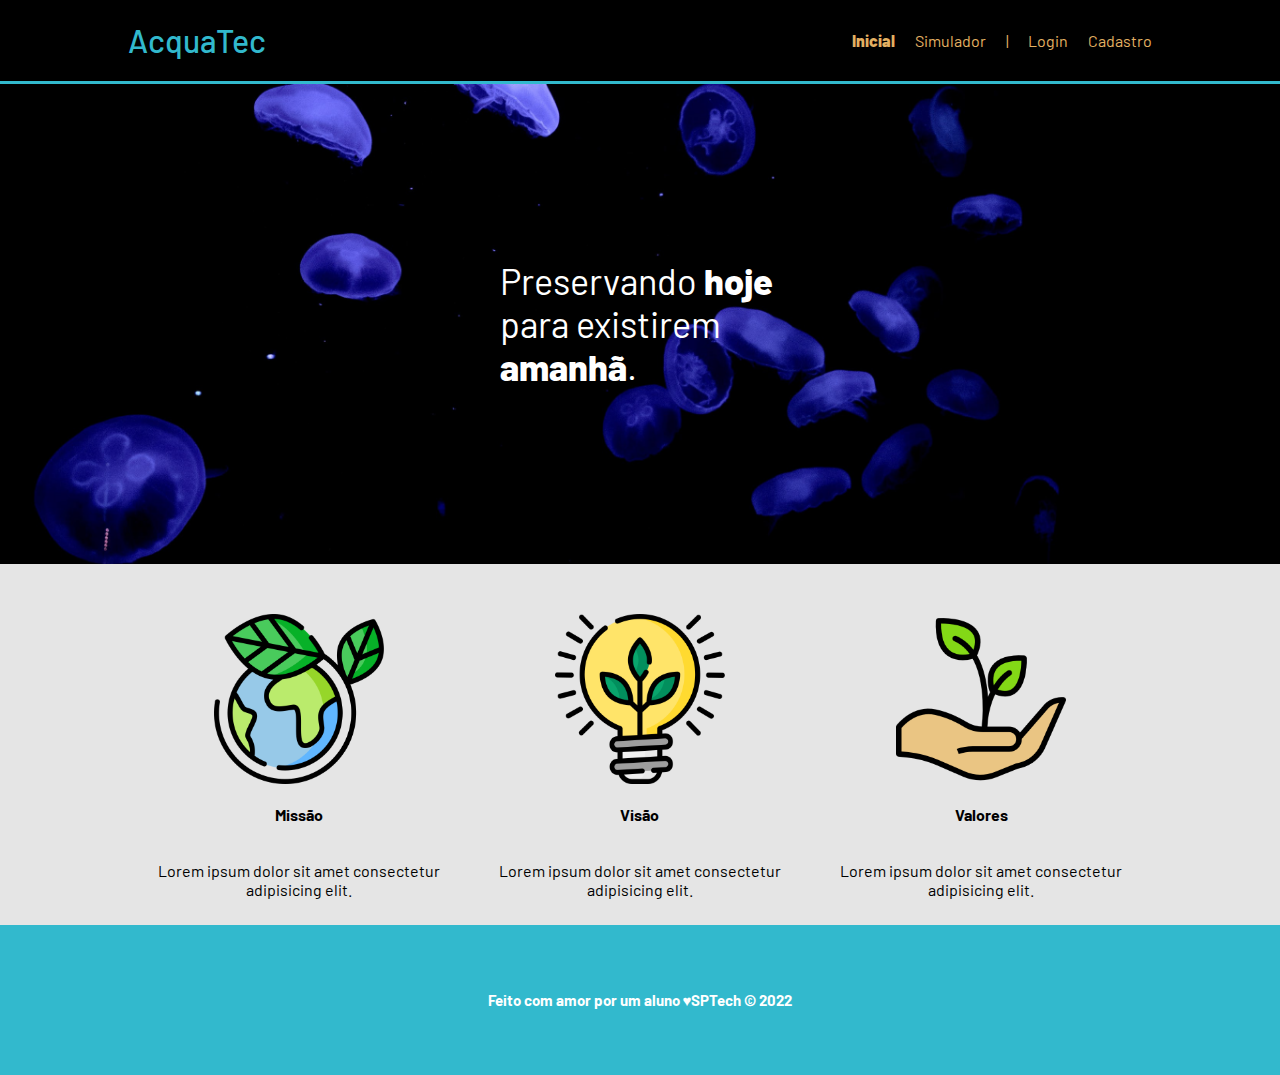
<file: api-projeto-site-1sem-main/public/index.html>
<!DOCTYPE html>
<html lang="en">

<head>
    <meta charset="UTF-8">
    <meta http-equiv="X-UA-Compatible" content="IE=edge">
    <meta name="viewport" content="width=device-width, initial-scale=1.0">

    <title>AcquaTec | Página Inicial</title>

    <script src="./js/funcoes.js"></script>

    <link rel="icon" href="./assets/icon/favicon.ico">
    <link rel="stylesheet" href="./css/style.css">
    <link rel="preconnect" href="https://fonts.gstatic.com">
    <!-- <link
        href="https://fonts.googleapis.com/css2?family=Exo+2:ital,wght@0,100;0,200;0,300;0,400;0,500;0,600;0,700;0,800;0,900;1,100;1,200;1,300;1,400;1,500;1,600;1,700;1,800;1,900&display=swap"
        rel="stylesheet"> -->
</head>

<body>
    <div class="header">
        <div class="container">
            <h1 class="titulo">AcquaTec</h1>
            <ul class="navbar">
                <li class="agora">Inicial</li>
                <li>
                    <a href="./simulador.html">Simulador</a>
                </li>
                <li>|</li>
                <li>
                    <a href="./login.html">Login</a>
                </li>
                <li>
                    <a href="./cadastro.html">Cadastro</a>
                </li>
            </ul>
        </div>
    </div>

    <div class="banner">
        <div class="container">
            <p>
                Preservando <span>hoje</span> para existirem <span>amanhã</span>.
            </p>
        </div>
    </div>

    <div class="social">
        <div class="container">
            <div class="boxes">
                <div class="box">
                    <img src="./assets/imgs/planet-earth_color.png" alt="icone da missão">
                    <h4>Missão</h4>
                    <p>Lorem ipsum dolor sit amet consectetur adipisicing elit.</p>
                </div>

                <div class="box">
                    <img src="./assets/imgs/lightbulb_color.png" alt="icone da visão">
                    <h4>Visão</h4>
                    <p>Lorem ipsum dolor sit amet consectetur adipisicing elit.</p>
                </div>

                <div class="box">
                    <img src="./assets/imgs/growth_color.png" alt="icone dos valores">
                    <h4>Valores</h4>
                    <p>Lorem ipsum dolor sit amet consectetur adipisicing elit.</p>
                </div>
            </div>
        </div>


    </div>

    <!--footer inicio-->
    <div class="footer">
        <div class="container">
            <h4>Feito com amor por um aluno &hearts;SPTech &copy; 2022</h4>
        </div>
    </div>
    <!--footer fim-->
</body>

</html>
</file>
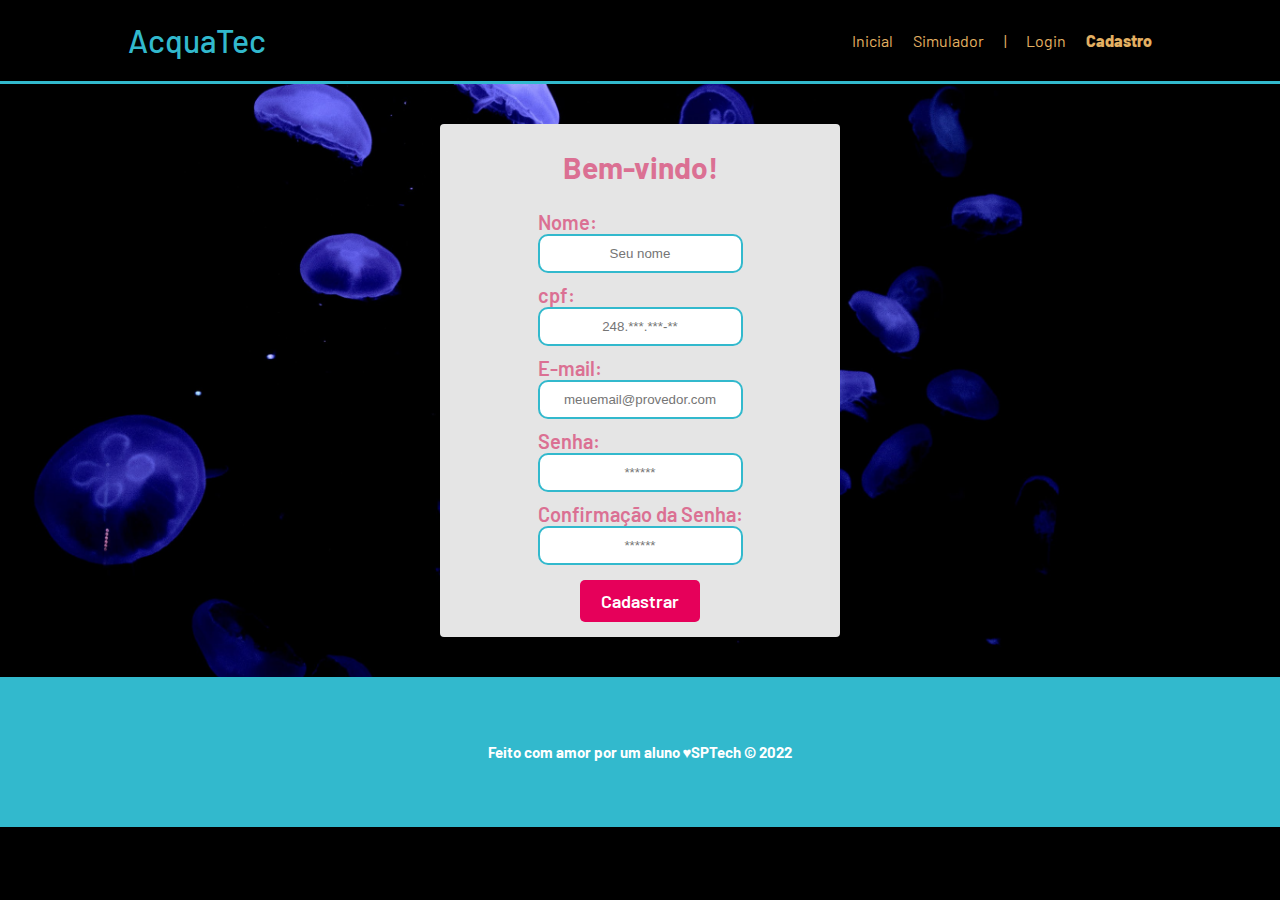
<file: api-projeto-site-1sem-main/public/cadastro.html>
<!DOCTYPE html>
<html lang="pt-br">

<head>
    <meta charset="UTF-8">
    <meta http-equiv="X-UA-Compatible" content="IE=edge">
    <meta name="viewport" content="width=device-width, initial-scale=1.0">

    <title>AcquaTec | Cadastro</title>


    <script src="./js/funcoes.js"></script>


    <link rel="icon" href="./assets/icon/favicon.ico">
    <link rel="stylesheet" href="./css/style.css">
    <link rel="preconnect" href="https://fonts.gstatic.com">
    <link
        href="https://fonts.googleapis.com/css2?family=Exo+2:ital,wght@0,100;0,200;0,300;0,400;0,500;0,600;0,700;0,800;0,900;1,100;1,200;1,300;1,400;1,500;1,600;1,700;1,800;1,900&display=swap"
        rel="stylesheet">
</head>

<body>

    <!--header inicio-->
    <div class="header">
        <div class="container">
            <h1 class="titulo">AcquaTec</h1>
            <ul class="navbar">
                <li>
                    <a href="./index.html">
                        Inicial
                    </a>
                </li>
                <li>
                    <a href="./simulador.html">Simulador</a>
                </li>
                <li>|</li>
                <li>
                    <a href="./login.html">Login</a>
                </li>
                <li class="agora">
                    <a href="./cadastro.html">Cadastro</a>
                </li>
            </ul>
        </div>
    </div>
    <!--header fim-->


    <div class="banner ">
        <div class="alerta_erro">
            <div class="card_erro" id="cardErro">
                <span id="mensagem_erro"></span>
            </div>
        </div>
        <div class="container tamanho-conteudo">
            <div class="card medio">
                <h2>Bem-vindo!</h2>
                <div class="formulario">

                    <!--
                         Para inserir mais um campo, copie uma das inputs abaixo.
                         Assim que inserir vá para o script abaixo.
                     -->

                    <span class="tipo_campo">Nome:</span>
                    <input id="nome_input" type="text" placeholder="Seu nome">

                    <span class="tipo_campo">cpf:</span>
                    <input id="cpf_input" type="text" placeholder="248.***.***-**">

                    <span class="tipo_campo">E-mail:</span>
                    <input id="email_input" type="text" placeholder="meuemail@provedor.com">

                    <span class="tipo_campo">Senha:</span>
                    <input id="senha_input" type="password" placeholder="******">

                    <span class="tipo_campo">Confirmação da Senha:</span>
                    <input id="confirmacao_senha_input" type="password" placeholder="******">

                    <button class="btn" onclick="cadastrar()">Cadastrar</button>

                </div>
                <div id="div_aguardar" class="loading-div">
                    <img src="./assets/circle-loading.gif" id="loading-gif">
                </div>

                <div id="div_erros_login">

                </div>
            </div>
        </div>
    </div>

    <!--footer inicio-->
    <div class="footer">
        <div class="container">
            <h4>Feito com amor por um aluno &hearts;SPTech &copy; 2022</h4>
        </div>
    </div>
    <!--footer fim-->


</body>

</html>

<script>
    function cadastrar() {
        aguardar();

        //Recupere o valor da nova input pelo nome do id
        // Agora vá para o método fetch logo abaixo
        var nomeVar = nome_input.value;
        var cpfVar = cpf_input.value;
        var emailVar = email_input.value;
        var senhaVar = senha_input.value;
        var confirmacaoSenhaVar = confirmacao_senha_input.value;

        if (nomeVar == "" || emailVar == "" || senhaVar == "" || confirmacaoSenhaVar == "") {
            cardErro.style.display = "block"
            mensagem_erro.innerHTML = "Preencha todos os campos para prosseguir!";

            finalizarAguardar();
            return false;
        }
        else {
            setInterval(sumirMensagem, 5000)
        }

        if (emailVar.indexOf("@") == -1 || emailVar.indexOf(".com") == -1) {
            cardErro.style.display = "block"
            mensagem_erro.innerHTML = "Ops, e-mail inválido! Verifique e tente novamente.";
            finalizarAguardar();
            return false;
        }
        else {
            setInterval(sumirMensagem, 5000)
        }

        if (senhaVar != confirmacaoSenhaVar) {
            cardErro.style.display = "block"
            mensagem_erro.innerHTML = "As senhas inseridas devem ser iguais para prosseguir!";
            finalizarAguardar();
            return false;
        }
        else {
            setInterval(sumirMensagem, 5000)
        }

        // Enviando o valor da nova input
        fetch("/usuarios/cadastrar", {
            method: "POST",
            headers: {
                "Content-Type": "application/json"
            },
            body: JSON.stringify({
                // crie um atributo que recebe o valor recuperado aqui
                // Agora vá para o arquivo routes/usuario.js
                nomeServer: nomeVar,
                cpfServer: cpfVar,
                emailServer: emailVar,
                senhaServer: senhaVar
            })
        }).then(function (resposta) {

            console.log("resposta: ", resposta);

            if (resposta.ok) {
                cardErro.style.display = "block"
                mensagem_erro.innerHTML = "Cadastro realizado com sucesso!";
                window.location = "login.html";
                limparFormulario();
                finalizarAguardar();
            } else {
                throw ("Houve um erro ao tentar realizar o cadastro!");
            }
        }).catch(function (resposta) {
            console.log(`#ERRO: ${resposta}`);
            finalizarAguardar();
        });

        return false;
    }

    function sumirMensagem() {
        cardErro.style.display = "none"
    }

</script>
</file>
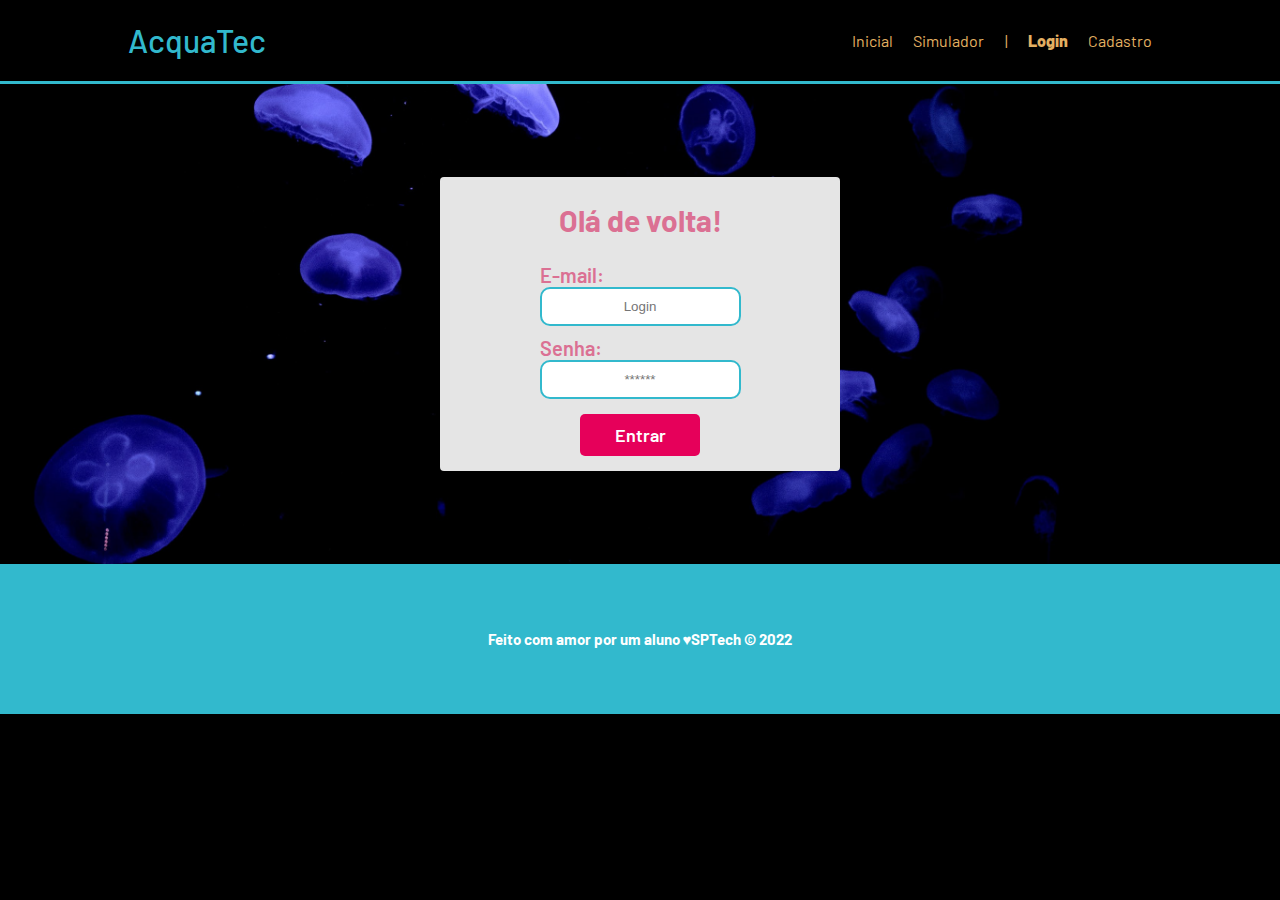
<file: api-projeto-site-1sem-main/public/login.html>
<!DOCTYPE html>
<html lang="pt-br">

<head>
    <meta charset="UTF-8">
    <meta http-equiv="X-UA-Compatible" content="IE=edge">
    <meta name="viewport" content="width=device-width, initial-scale=1.0">

    <title>AcquaTec | Login</title>

    <script src="./js/funcoes.js"></script>

    <link rel="icon" href="./assets/icon/favicon.ico">
    <link rel="stylesheet" href="./css/style.css">
    <link rel="preconnect" href="https://fonts.gstatic.com">
    <link
        href="https://fonts.googleapis.com/css2?family=Exo+2:ital,wght@0,100;0,200;0,300;0,400;0,500;0,600;0,700;0,800;0,900;1,100;1,200;1,300;1,400;1,500;1,600;1,700;1,800;1,900&display=swap"
        rel="stylesheet">
</head>

<body>

    <!--Header-->

    <div class="header">
        <div class="container">
            <h1 class="titulo">AcquaTec</h1>
            <ul class="navbar">
                <li>
                    <a href="./index.html">
                        Inicial
                    </a>
                </li>
                <li>
                    <a href="./simulador.html">Simulador</a>
                </li>
                <li>|</li>
                <li class="agora">
                    <a href="./login.html">Login</a>
                </li>
                <li>
                    <a href="./cadastro.html">Cadastro</a>
                </li>
            </ul>
        </div>
    </div>


    <div class="banner">
        <div class="alerta_erro">
            <div class="card_erro" id="cardErro">
                <span id="mensagem_erro"></span>
            </div>
        </div>
        <div class="container">
            <div class="card">
                <h2>Olá de volta!</h2>
                <div class="formulario">


                    <span class="tipo_campo">E-mail:</span>
                    <input id="email_input" type="text" placeholder="Login">

                    <span class="tipo_campo">Senha:</span>
                    <input id="senha_input" type="password" placeholder="******">

                    <button class="btn" onclick="entrar()">Entrar</button>


                </div>

                <div id="div_aguardar" class="loading-div">
                    <img src="./assets/circle-loading.gif" id="loading-gif">
                </div>

                <div id="div_erros_login">

                </div>
            </div>
        </div>
    </div>

    <!--footer inicio-->
    <div class="footer">
        <div class="container">
            <h4>Feito com amor por um aluno &hearts;SPTech &copy; 2022</h4>
        </div>
    </div>
    <!--footer fim-->

</body>

</html>

<script>


    function entrar() {
        aguardar();

        var emailVar = email_input.value;
        var senhaVar = senha_input.value;

        // TODO: VERIFICAR AS VALIDAÇÕES QUE ELES ESTÃO APRENDENDO EM ALGORITMOS 
        if (emailVar == "" || senhaVar == "") {
            cardErro.style.display = "block"
            mensagem_erro.innerHTML = "Preencha todos os campos para prosseguir!";
            finalizarAguardar();
            return false;
        }
        else {
            setInterval(sumirMensagem, 5000)
        }

        if (emailVar.indexOf("@") == -1 || emailVar.indexOf(".com") == -1) {
            cardErro.style.display = "block"
            mensagem_erro.innerHTML = "Ops, e-mail inválido! Verifique e tente novamente.";
            finalizarAguardar();
            return false;
        }
        else {
            setInterval(sumirMensagem, 5000)
        }

        console.log("FORM LOGIN: ", emailVar);
        console.log("FORM SENHA: ", senhaVar);

        fetch("/usuarios/autenticar", {
            method: "POST",
            headers: {
                "Content-Type": "application/json"
            },
            body: JSON.stringify({
                emailServer: emailVar,
                senhaServer: senhaVar
            })
        }).then(function (resposta) {
            console.log("ESTOU NO THEN DO entrar()!")

            if (resposta.ok) {
                console.log(resposta);

                resposta.json().then(json => {
                    console.log(json);
                    console.log(JSON.stringify(json));

                    sessionStorage.EMAIL_USUARIO = json.email;
                    sessionStorage.NOME_USUARIO = json.nome;
                    sessionStorage.ID_USUARIO = json.id;

                    setTimeout(function () {
                        window.location = "./dashboard/cards.html";
                    }, 1000); // apenas para exibir o loading

                });

            } else {

                console.log("Houve um erro ao tentar realizar o login!");

                resposta.text().then(texto => {
                    console.error(texto);
                    finalizarAguardar(texto);
                });
            }

        }).catch(function (erro) {
            console.log(erro);
        })

        return false;
    }

    function sumirMensagem() {
        cardErro.style.display = "none"
    }

</script>
</file>
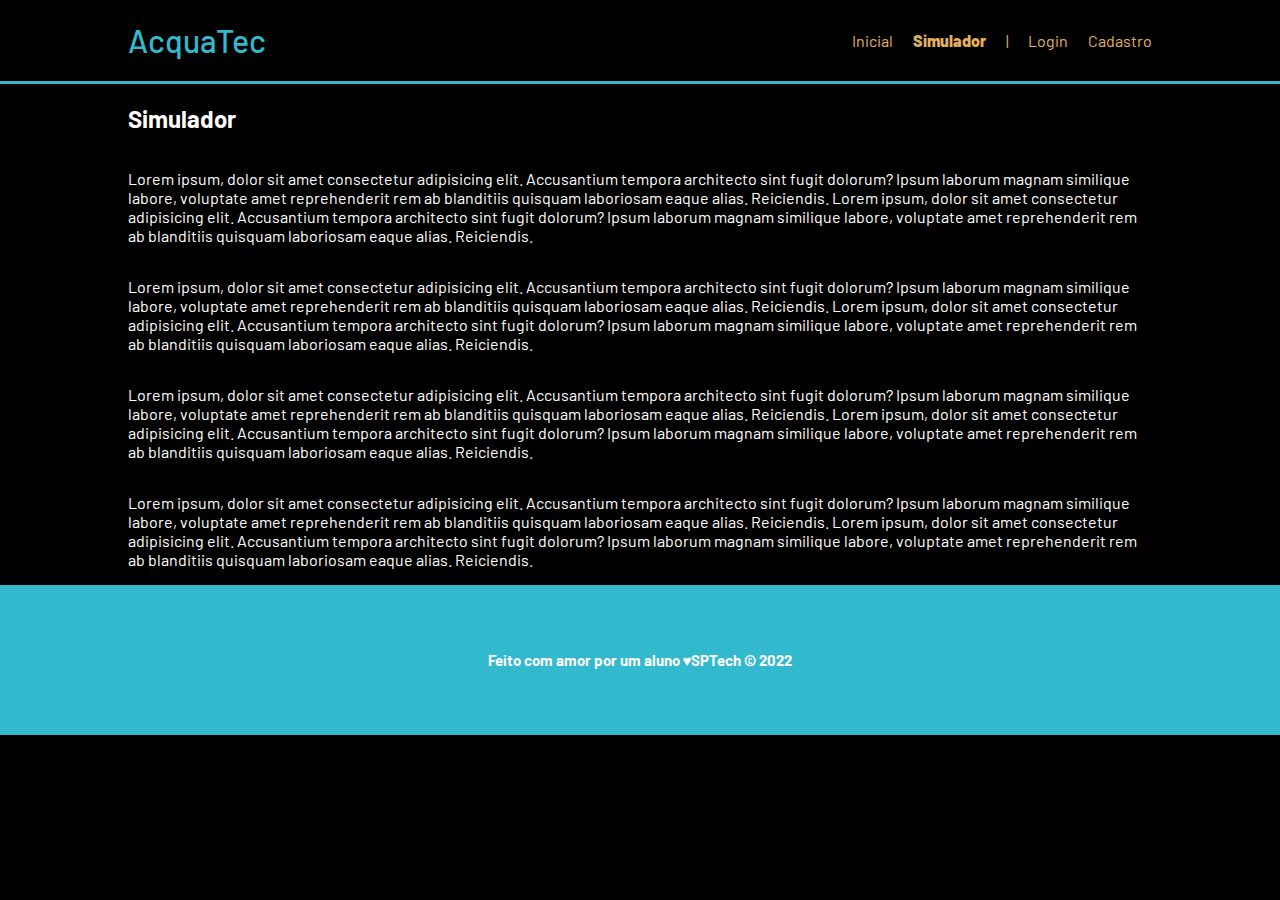
<file: api-projeto-site-1sem-main/public/simulador.html>
<!DOCTYPE html>
<html lang="pt-br">

<head>
    <meta charset="UTF-8">
    <meta http-equiv="X-UA-Compatible" content="IE=edge">
    <meta name="viewport" content="width=device-width, initial-scale=1.0">

    <title>AcquaTec | Simulador</title>

    <script src="./js/funcoes.js"></script>

    <link rel="icon" href="./assets/icon/favicon.ico">
    <link rel="stylesheet" href="./css/style.css">
    <link rel="preconnect" href="https://fonts.gstatic.com">
    <link
        href="https://fonts.googleapis.com/css2?family=Exo+2:ital,wght@0,100;0,200;0,300;0,400;0,500;0,600;0,700;0,800;0,900;1,100;1,200;1,300;1,400;1,500;1,600;1,700;1,800;1,900&display=swap"
        rel="stylesheet">
</head>

<body>

    <!--header inicio-->
    <div class="header">
        <div class="container">
            <h1 class="titulo">AcquaTec</h1>
            <ul class="navbar">
                <li>
                    <a href="./index.html">Inicial</a>
                </li>
                <li class="agora">Simulador</li>
                <li>|</li>
                <li>
                    <a href="./login.html">Login</a>
                </li>
                <li>
                    <a href="./login.html">Cadastro</a>
                </li>
            </ul>
        </div>
    </div>


    <!-- simulador inicio -->
    <div class="simulador">
        <div class="container">
            <h2>Simulador</h2>
            <p>Lorem ipsum, dolor sit amet consectetur adipisicing elit. Accusantium tempora architecto sint fugit
                dolorum? Ipsum laborum magnam similique labore, voluptate amet reprehenderit rem ab blanditiis quisquam
                laboriosam eaque alias. Reiciendis. Lorem ipsum, dolor sit amet consectetur adipisicing elit.
                Accusantium tempora architecto sint fugit dolorum? Ipsum laborum magnam similique labore, voluptate amet
                reprehenderit rem ab blanditiis quisquam laboriosam eaque alias. Reiciendis.</p>
            <p>Lorem ipsum, dolor sit amet consectetur adipisicing elit. Accusantium tempora architecto sint fugit
                dolorum? Ipsum laborum magnam similique labore, voluptate amet reprehenderit rem ab blanditiis quisquam
                laboriosam eaque alias. Reiciendis. Lorem ipsum, dolor sit amet consectetur adipisicing elit.
                Accusantium tempora architecto sint fugit dolorum? Ipsum laborum magnam similique labore, voluptate amet
                reprehenderit rem ab blanditiis quisquam laboriosam eaque alias. Reiciendis.</p>
            <p>Lorem ipsum, dolor sit amet consectetur adipisicing elit. Accusantium tempora architecto sint fugit
                dolorum? Ipsum laborum magnam similique labore, voluptate amet reprehenderit rem ab blanditiis quisquam
                laboriosam eaque alias. Reiciendis. Lorem ipsum, dolor sit amet consectetur adipisicing elit.
                Accusantium tempora architecto sint fugit dolorum? Ipsum laborum magnam similique labore, voluptate amet
                reprehenderit rem ab blanditiis quisquam laboriosam eaque alias. Reiciendis.</p>
            <p>Lorem ipsum, dolor sit amet consectetur adipisicing elit. Accusantium tempora architecto sint fugit
                dolorum? Ipsum laborum magnam similique labore, voluptate amet reprehenderit rem ab blanditiis quisquam
                laboriosam eaque alias. Reiciendis. Lorem ipsum, dolor sit amet consectetur adipisicing elit.
                Accusantium tempora architecto sint fugit dolorum? Ipsum laborum magnam similique labore, voluptate amet
                reprehenderit rem ab blanditiis quisquam laboriosam eaque alias. Reiciendis.</p>

        </div>
    </div>
    <!-- simulador fim -->

    <!--footer inicio-->
    <div class="footer">
        <div class="container">
            <h4>Feito com amor por um aluno &hearts;SPTech &copy; 2022</h4>
        </div>
    </div>
    <!--footer fim-->


</body>

</html>
</file>
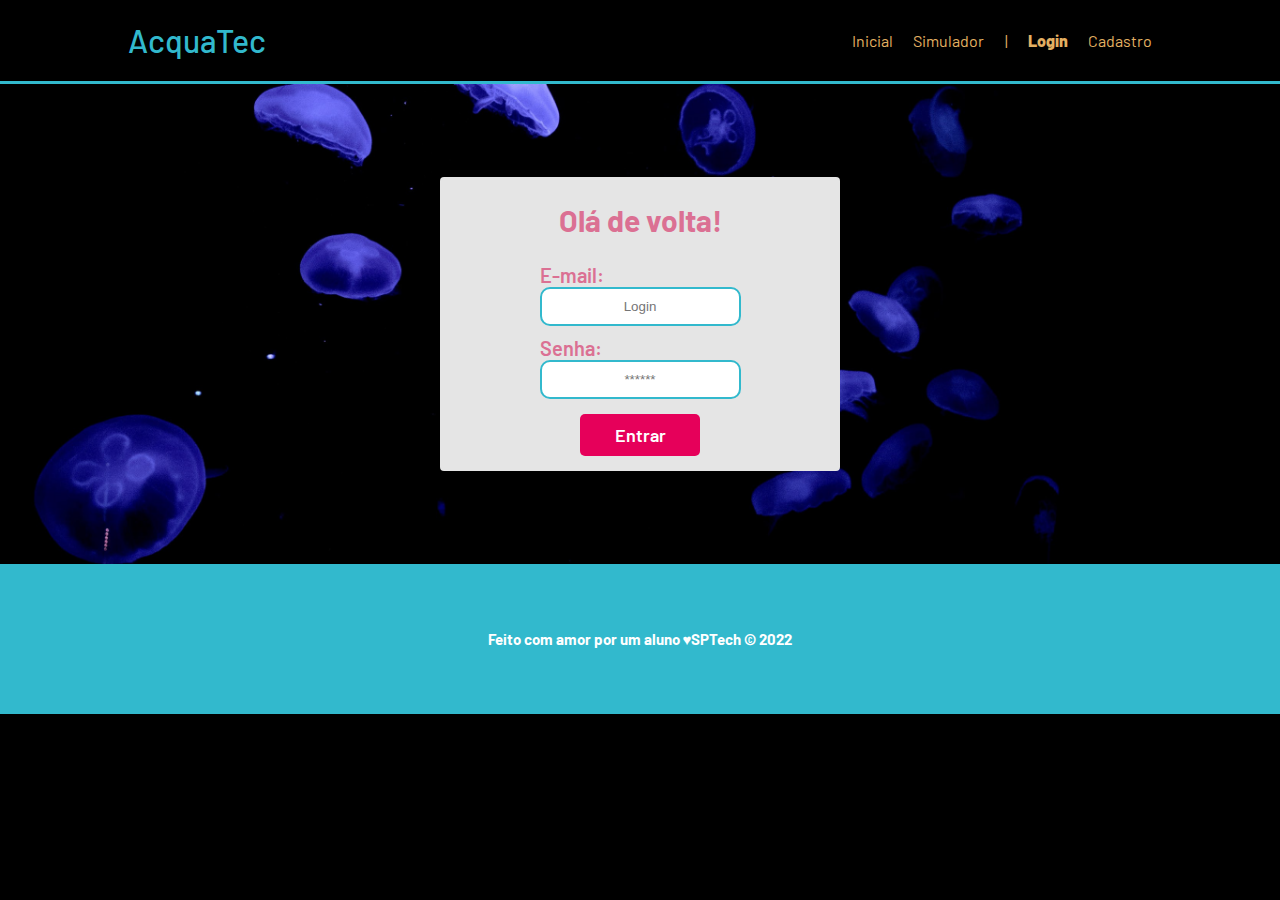
<file: api-projeto-site-1sem-main/public/dashboard/cards.html>
<!DOCTYPE html>
<html lang="pt-br">

<head>
    <link rel="shortcut icon" href="../assets/icon/favicon.ico" type="image/x-icon">
    <meta charset="UTF-8">
    <meta http-equiv="X-UA-Compatible" content="IE=edge">
    <meta name="viewport" content="width=device-width, initial-scale=1.0">
    <title>AcquaTec | Tempo Real</title>

    <link rel="stylesheet" href="../css/style.css">
    <link rel="stylesheet" href="dashboards.css">

    <script src="../js/funcoes.js"></script>
    <link rel="preconnect" href="https://fonts.gstatic.com">
    <link
        href="https://fonts.googleapis.com/css2?family=Exo+2:ital,wght@0,100;0,200;0,300;0,400;0,500;0,600;0,700;0,800;0,900;1,100;1,200;1,300;1,400;1,500;1,600;1,700;1,800;1,900&display=swap"
        rel="stylesheet">
</head>

<body onload="validarSessao(), atualizacaoPeriodica()">

    <div class="janela">


        <div class="header-left dash-header">

            <h1>AcquaTec</h1>

            <div class="hello">
                <h3>Olá, <span id="b_usuario">usuário</span>!</h3>
            </div>

            <div class="btn-nav">
                <h3>Aquários</h3>
            </div>

            <div class="btn-nav-white">
                <a href="./dashboard.html">
                    <h3>Gráficos</h3>
                </a>
            </div>

            <div class="btn-nav-white">
                <a href="./mural.html">
                    <h3>Mural de Avisos</h3>
                </a>
            </div>

            <div class="btn-logout" onclick="limparSessao()">
                <h3>Sair</h3>
            </div>

        </div>

        <div class="dash">
            <div class="regua">
                <div class="item-regua perigo-frio">
                    <h4>Perigo</h4>
                    <h2>0°C</h2>
                </div>
                <div class="item-regua alerta-frio">
                    <h4>Alerta</h4>
                    <h2>0°C</h2>
                </div>
                <div class="item-regua ideal">
                    <h4>Ideal</h4>
                    <h2>0°C</h2>
                </div>
                <div class="item-regua alerta-quente">
                    <h4>Alerta</h4>
                    <h2>0°C</h2>
                </div>
                <div class="item-regua perigo-quente">
                    <h4>Perigo</h4>
                    <h2>0°C</h2>
                </div>
            </div>

            <div class="cards">
                <div class="card">
                    <h1>Aquário 1</h1>
                    <div class="temperatura">
                        <p id="temp_aquario_1">-°C</p>
                    </div>
                    <div class="cor-alerta" id="card_1"></div>
                </div>
                <div class="card">
                    <h1>Aquário 1</h1>
                    <div class="temperatura">
                        <p id="temp_aquario_2">-°C</p>
                    </div>
                    <div class="cor-alerta" id="card_2"></div>

                </div>
                <div class="card">
                    <h1>Aquário 1</h1>
                    <div class="temperatura">
                        <p id="temp_aquario_3">-°C</p>
                    </div>
                    <div class="cor-alerta ideal" id="card_3"></div>
                </div>
                <div class="card">
                    <h1>Aquário 1</h1>
                    <div class="temperatura">
                        <p id="temp_aquario_4">-°C</p>
                    </div>
                    <div class="cor-alerta" id="card_4"></div>
                </div>

            </div>

        </div>
    </div>


</body>

<script>

    function atualizacaoPeriodica() {
        obterdados(1);
        obterdados(2);
        obterdados(3);
        obterdados(4);

        function sendData() {
			var http = new XMLHttpRequest();
			http.open('POST', 'http://localhost:3000/api/sendData', false);
			http.send(null);
		}

        setInterval(() => {
			sendData();
		}, 2000);
        setTimeout(atualizacaoPeriodica, 5000);
    }

    function obterdados(idAquario) {
        fetch(`/medidas/tempo-real/${idAquario}`)
            .then(resposta => {

                if (resposta.ok) {
                    resposta.json().then(resposta => {

                        console.log(`Dados recebidos: ${JSON.stringify(resposta)}`);

                        var dados = {
                            temperatura: resposta[0].temperatura,
                        }

                        alertar(resposta[0].temperatura, idAquario);
                    });
                } else {

                    console.error('Nenhum dado encontrado ou erro na API');
                }
            })
            .catch(function (error) {
                console.error(`Erro na obtenção dos dados do aquario p/ gráfico: ${error.message}`);
            });

    }

    function alertar(temperatura, idAquario) {
        var limites = {
            muito_quente: 23,
            quente: 22,
            ideal: 20,
            frio: 10,
            muito_frio: 5
        };

        var classe_temperatura = 'cor-alerta';

        if (temperatura >= limites.muito_quente) {
            classe_temperatura = 'cor-alerta perigo-quente';
            console.log("caiu no 1")
        }
        else if (temperatura < limites.muito_quente && temperatura >= limites.quente) {
            classe_temperatura = 'cor-alerta alerta-quente';
            console.log("caiu no 2")
        }
        else if (temperatura < limites.quente && temperatura > limites.frio) {
            classe_temperatura = 'cor-alerta ideal';
            console.log("caiu no 3")
        }
        else if (temperatura <= limites.frio && temperatura > limites.muito_frio) {
            classe_temperatura = 'cor-alerta alerta-frio';
            console.log("caiu no 4")
        }
        else if (temperatura < limites.min_temperatura) {
            classe_temperatura = 'cor-alerta perigo-frio';
            console.log("caiu no 5")
        }

        var card;

        if (idAquario == 1) {
            temp_aquario_1.innerHTML = temperatura + "°C";
            card = card_1
        } else if (idAquario == 2) {
            temp_aquario_2.innerHTML = temperatura + "°C";
            card = card_2
        } else if (idAquario == 3) {
            temp_aquario_3.innerHTML = temperatura + "°C";
            card = card_3
        } else if (idAquario == 4) {
            temp_aquario_4.innerHTML = temperatura + "°C";
            card = card_4
        }

        // alterando
        card.className = classe_temperatura;

    }

</script>

</html>
</file>
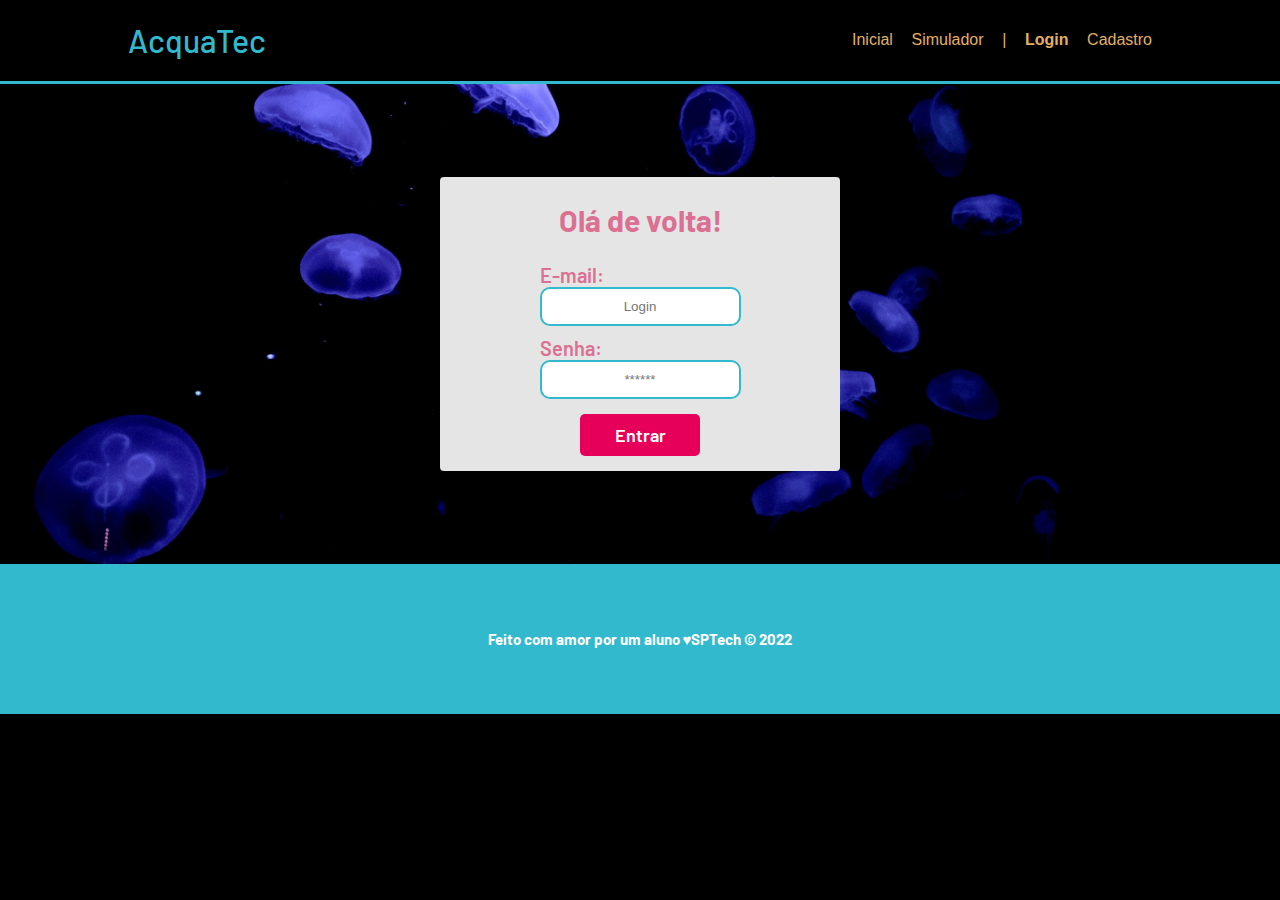
<file: api-projeto-site-1sem-main/public/dashboard/edicao-aviso.html>
<!DOCTYPE html>
<html lang="pt-br">

<head>
    <link rel="shortcut icon" href="../assets/icon/favicon.ico" type="image/x-icon">
    <meta charset="UTF-8">
    <meta http-equiv="X-UA-Compatible" content="IE=edge">
    <meta name="viewport" content="width=device-width, initial-scale=1.0">
    <title>AcquaTec | Página Inicial</title>

    <link rel="stylesheet" href="../css/style.css">
    <link rel="stylesheet" href="./dashboards.css">
    <script src="../js/funcoes.js"></script>

    <link rel="preconnect" href="https://fonts.gstatic.com">
    <link
        href="https://fonts.googleapis.com/css2?family=Exo+2:ital,wght@0,100;0,200;0,300;0,400;0,500;0,600;0,700;0,800;0,900;1,100;1,200;1,300;1,400;1,500;1,600;1,700;1,800;1,900&display=swap"
        rel="stylesheet">
</head>

<body onload="validarSessao(), listarInfosDeUm()" style="background-color: #161618;">
    <!-- <body onload="validarSessao()"> -->

    <div class="janela">


        <div class="header-left">

            <h1>AcquaTec</h1>

            <div class="hello">
                <h3>Olá, <span id="b_usuario">usuário</span>!</h3>
            </div>

            <div class="btn-nav-white">
                <a href="cards.html">
                    <h3>Aquários</h3>
                </a>
            </div>

            <div class="btn-nav-white">
                <a href="./dashboard.html">
                    <h3>Gráficos</h3>
                </a>
            </div>

            <div class="btn-nav-white">
                <a href="./mural.html">
                    <h3>Mural de Avisos</h3>
                </a>
            </div>

            <div class="btn-logout" onclick="limparSessao()">
                <h3>Sair</h3>
            </div>

        </div>

        <div class="dash-right">

            <div class="avisos">
                <div class="container">
                    <h1>Editar um aviso</h1>
                    <div class="div-form">
                        <label>
                            ID:
                            <br>
                            <input id="input_id" maxlength="100" type="text" style="color: rgb(196, 196, 196)" disabled>
                        </label>
                        <label>
                            Autor:
                            <br>
                            <input id="input_nome" maxlength="100" type="text" style="color: rgb(196, 196, 196)"
                                disabled>
                        </label>
                        <label>
                            Título:
                            <br>
                            <input id="input_titulo" maxlength="100" type="text" style="color: rgb(196, 196, 196)"
                                disabled>
                        </label>
                        <br>
                        <label>
                            Descrição (máximo de 250 caracteres):
                            <br>
                            <textarea id="textarea_descricao" maxlength="250" rows="5"></textarea>
                        </label>
                        <br>
                        <button onclick="editar()">Editar</button>
                    </div>

                </div>
            </div>
        </div>
    </div>
</body>

</html>

<script>
    function listarInfosDeUm() {
        console.log("Criar função de trazer informações de post escolhido");
    }

    function editar() {
        fetch(`/avisos/editar/${sessionStorage.getItem("ID_POSTAGEM_EDITANDO")}`, {
            method: "PUT",
            headers: {
                "Content-Type": "application/json"
            },
            body: JSON.stringify({
                descricao: textarea_descricao.value
            })
        }).then(function (resposta) {

            if (resposta.ok) {
                window.alert("Post atualizado com sucesso pelo usuario de email: " + sessionStorage.getItem("EMAIL_USUARIO") + "!");
                window.location = "/dashboard/mural.html"
            } else if (resposta.status == 404) {
                window.alert("Deu 404!");
            } else {
                throw ("Houve um erro ao tentar realizar a postagem! Código da resposta: " + resposta.status);
            }
        }).catch(function (resposta) {
            console.log(`#ERRO: ${resposta}`);
        });
    }

</script>
</file>
<file: api-projeto-site-1sem-main/public/css/style.css>
@import url('https://fonts.googleapis.com/css2?family=Barlow:ital,wght@0,100;0,200;0,300;0,400;0,500;0,600;0,700;0,800;0,900;1,100;1,200;1,300;1,400;1,500;1,600;1,700;1,800;1,900&display=swap');

body {
  margin: 0;
  padding: 0;
  font-family: 'Barlow', "Segoe UI", Tahoma, Geneva, Verdana, sans-serif;
  background-color: black;
}

.container {
  width: 80%;
  margin: auto;
  display: flex;
}

.header {
  border-bottom: 3px solid #32b9cd;
}

.header .container {
  justify-content: space-between;
}

.header a {
  text-decoration: none;
  color: #e3b062;
}

.agora {
  font-weight: 800;
}

.navbar {
  width: 300px;
  display: flex;
  align-items: center;
  justify-content: space-between;
  list-style: none;
  color: #e3b062;
}


.titulo {
  color: #32b9cd;
  width: fit-content;
  font-weight: 500;
}


/* BANNER */

.banner {
  height: fit-content;
  padding: 40px 0;
  color: white;
  background-image: url(".././assets/imgs/bg-jelly-fish-para_outras_pags.png");
  background-size: cover;
}

.banner .container {
  height: 400px;
  font-size: 36px;
  justify-content: center;
  align-items: center;
}

.tamanho-conteudo { 
  height: fit-content !important;
}

.banner p {
  width: 50%;
  margin: 0;
  padding: 0;
  width: 280px;
  font-size: 36px;
}

.banner .container span {
  font-weight: 800;
}

/* missao visao valores */

.social {
  background-color: #e5e5e5;
  display: flex;
}

.social .container{
  justify-content: center;
}

.box img {
  width: 170px;
}

.social .container .boxes {
  display: flex;
}

.social p {
  text-align: center;
}

.box {
  margin: 10px;
  display: flex;
  flex-direction: column;
  align-items: center;
}


.box {
  margin-top: 50px;
  display: flex;
  flex-direction: column;
  align-items: center;
}


/* FOOTER */

.footer {
  background-color: #32b9cd;
  height: 150px;
  color: #fff;
  display: flex;
  font-size: 15px;
}

.footer .container {
  justify-content: center;
}


/* LOGIN */

.banner .container .card {
  background-color: #e5e5e5;
  height: fit-content;
  width: 400px;
  display: flex;
  flex-direction: column;
  color: palevioletred;
  align-items: center;
  border-radius: 4px;
}

.card {
  display: flex;
  justify-content: space-around;
}

.card h2 {
  font-size: 30px;
}

.card h4 {
  font-size: 16px;
}

.banner #div_erros_login {
  margin-top: 15px;
}

button {
  cursor: pointer;
}

/* FORMULARIO */

.alerta_erro{
  display: flex;
  justify-content: flex-end;
}

.card_erro {
  display: none;
  background-color: #fff;
  color: black;
  width: 230px;
  position: fixed;
  border-radius: 4px;
  border: #e6005a 3px solid;
  padding: 10px;
  margin-right: 10%;
}

.card_erro #mensagem_erro{
  font-weight: 500;
  font-size: 20px;
}

.formulario .tipo_campo {
  font-size: 20px;
  font-weight: 600 !important;
}

.formulario {
  display: flex;
  flex-direction: column;
}

input {
  margin-bottom: 10px;
  border: 2px solid #32b9cd;
  padding: 10px;
  text-align: center;
  border-radius: 10px;
}

.btn {
  font-family: "Barlow", sans-serif;
  border: 0;
  border-radius: 5px;
  font-weight: 600;
  font-size: 18px;
  padding: 10px 15px;
  color: white;
  background-color: #e6005a;
  width: 120px;
  align-self: center;
  margin-top: 5px;
}

.loading-div {
  width: 50px;
  margin: auto;
  display: none;
}

.loading-div img {
  height: 50px;
  width: 50px;
}

/* PAGINA DOS GRÁFICOS */

.janela {
  display: flex;
  width: 100vw;
}

.header-left a {
  text-decoration: none;
  color: white;
}

.header-left {
  position: fixed;
  top: 0;
  left: 0;
  z-index: 999;
  height: 100vh;
  width: 25%;
  display: flex;
  flex-direction: column;
  justify-content: space-evenly;
  align-items: center;
  border-right: 3px solid #32b9cd;
  background-color: #212124;
  /* border: 3px solid pink; */
}

.dash-right {
  display: flex;
  width: 75%;
  height: fit-content;
  background-color: #161618;
  position: relative;
  top: 0;
  left: 25%;
}

.header-left h1 {
  color: #32b9cd;
}

.hello {
  width: 100%;
  display: flex;
  justify-content: center;
}

.hello h3 {
  color: #e3b062;
  font-weight: 300;
  font-size: 1.2rem;
}

.hello h3 span {
  font-weight: 800;
}

.btn-nav {
  width: 40%;
  color: white;
  background-color: #e6005a;
  border-radius: 5px;
  text-align: center;
  padding: 2% 5%;
}

.btn-nav-white {
  width: 40%;
  background-color: white;
  border: 3px solid #e6005a;
  border-radius: 5px;
  text-align: center;
  padding: 2% 5%;
}

.btn-nav-white h3 {
  color: #e6005a;
  padding: 0;
  margin: 0;
}

.btn-nav h3,
.btn-logout h3 {
  margin: 0;
  padding: 0;
}

.btn-logout {
  margin: 0;
  padding: 0;
  width: 20%;
  background-color: #32b9cd;
  color: white;
  border-radius: 10px;
  text-align: center;
  padding: 10px 15px;
  margin-bottom: 100px;
  cursor: pointer;
}

/* pagina extra - simulador */
.simulador {
  color: white;

}

.simulador .container {
  flex-direction: column
}
</file>
<file: api-projeto-site-1sem-main/public/dashboard/dashboards.css>
/* pagina mural */

*,
body {
  font-family: "Exo 2", sans-serif;
}

.dash-right .avisos {
  width: 100%;
  /* border: 3px solid pink; */
  color: rgb(216, 216, 216);
  font-family: "Exo 2", sans-serif;
}

.dash-right .avisos .container {
  display: flex;
  flex-direction: column;
  align-items: center;
}

.dash-right .avisos .container .div-form {
  width: 100%;
}

.dash-right .avisos .container .div-form #form_postagem {
  width: 100%;
}

.dash-right .avisos .div-form label {
  width: 100%;
}

.dash-right .avisos .div-form input {
  width: 100%;
  border-radius: 5px;
}

.dash-right .avisos .div-form textarea {
  width: 100%;
  /* color: #E6005A; */
  border: 3px solid #e6005a;
  background-color: white;
  border-radius: 5px;
}

.dash-right .avisos .div-form button {
  cursor: pointer;
  font-family: "Exo 2", sans-serif;
  border: 0;
  border-radius: 5px;
  font-weight: 600;
  font-size: 18px;
  padding: 10px 15px;
  color: white;
  background-color: #e6005a;
  width: 120px;
}

.publicacao-btn-editar {
  cursor: pointer;
  font-family: "Exo 2", sans-serif;
  border: 0;
  border-radius: 5px;
  font-weight: 600;
  font-size: 14px;
  padding: 5px 8px;
  color: white;
  background-color: #e6005a;
  width: 80px;
}

.publicacao {
  display: flex;
  flex-wrap: wrap;
  align-content: stretch;
  flex-direction: column;
  justify-content: center;
  align-items: stretch;
  border-bottom: 3px solid #e6005a;
  padding: 20px;
}

.publicacao > *:not(:last-child) {
  padding: 0 0 10px 0;
}

.div-results {
  width: 100%;
}

.div-results .feed-container {
  background-color: #212124;
  border-radius: 5px;
  margin-bottom: 80px;
}

.div-buttons {
  display: flex;
  justify-content: flex-end;
}

.div-buttons > * {
  margin-left: 30px;
}

/* pagina graficos */

.dash-header {
  background-color: #212124;
}

.dash {
  width: 75%;
  position: relative;
  top: 0;
  left: 25%;
  background-color: #161618;

  /* width: 75%;
    display: flex;
    background-color: #161618;
    flex-direction: column;
    align-items: center;
    justify-content: space-around;*/
  height: 100vh;
}

.regua {
  display: flex;
  flex-wrap: wrap;
  justify-content: center;
  width: 100%;
  margin-top: 30px;
}

.perigo-frio {
  background-color: #5c6bc0;
}

.perigo-quente {
  background-color: #ff7043;
}

.alerta-frio {
  background-color: #42a5f5;
}

.alerta-quente {
  background-color: #ffee58;
}

.ideal {
  background-color: #9ccc65;
}

.item-regua {
  padding: 5px;
  width: 15%;
  margin: 5px;
  text-align: center;
  padding-top: 15px;
}

.cards {
  display: flex;
  flex-wrap: wrap;
  justify-content: center;
  height: 450px;
  width: 100%;
  align-items: center;
  color: white;
}

.card {
  margin: 2%;
  width: 40%;
  flex-wrap: wrap;
  display: flex;
  text-align: center;
  height: 180px;
  justify-content: right;
  background-color: #212124;
  font-size: 20px;
}

.card p {
  margin: 0;
  font-size: 50px;
  font-weight: lighter;
  text-align: left;
}

.cards h1 {
  font-size: 22px;
  width: 100%;
  border-bottom: solid white 1px;
  text-align: left;
  font-weight: lighter;
  margin: 20px;
}

.temperatura,
.umidade {
  margin: 5px;
  margin-left: 20px;
  width: 75%;
}

.cor-alerta {
  width: 13%;
  height: 30%;
  border-radius: 50px;
  margin-top: 6%;
  /* background-color: #c7c7c7; */
}

.btns-dash {
  display: flex;
  align-items: center;
  justify-content: center;
  margin-top: 30px;
}

.graph {
  width: 80%;
  margin: auto;
  padding-top: 45px;
}

.btn-chart {
  font-family: "Exo 2", sans-serif;
  border: 0;
  font-weight: 600;
  font-size: 18px;
  padding: 10px 15px;
  color: white;
  background-color: #e6005a;
  margin: 5px;
}
</file>
